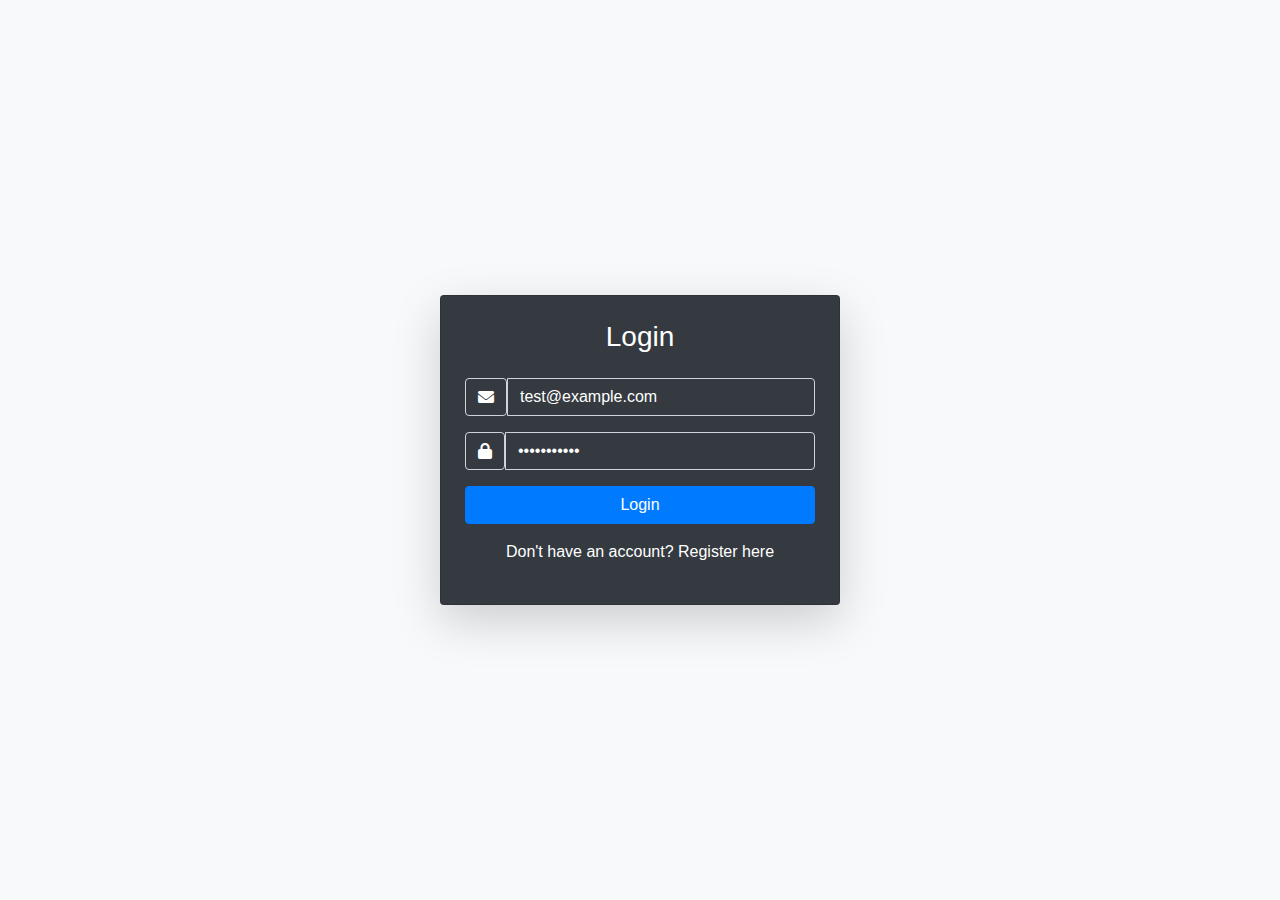
<file: CasoEstudio1/index.html>
<!DOCTYPE html>
<html lang="en">

<head>
    <meta charset="UTF-8">
    <meta name="viewport" content="width=device-width, initial-scale=1.0">
    <title>Login</title>
    <link href="https://stackpath.bootstrapcdn.com/bootstrap/4.5.2/css/bootstrap.min.css" rel="stylesheet">
    <link rel="stylesheet" href="https://cdnjs.cloudflare.com/ajax/libs/font-awesome/6.0.0-beta3/css/all.min.css">
</head>

<body class="bg-light">
    <div class="container d-flex justify-content-center align-items-center min-vh-100">
        <div class="card p-4 shadow-lg w-100 bg-dark text-white" style="max-width: 400px;">
            <h3 class="card-title text-center mb-4 fw-bold">Login</h3>
            <form id="loginForm" action="dashboard.html" method="post">
                <div class="input-group mb-3">
                    <span class="input-group-text bg-dark text-white"><i class="fas fa-envelope"></i></span>
                    <input type="email" class="form-control bg-dark text-white fw-bold" id="email" placeholder="Email" required>
                </div>
                <div class="input-group mb-3">
                    <span class="input-group-text bg-dark text-white"><i class="fas fa-lock"></i></span>
                    <input type="password" class="form-control bg-dark text-white fw-bold" id="password" required placeholder="Password">
                </div>
                <button type="submit" class="btn btn-primary btn-block fw-bold">Login</button>
            </form>
            <div id="login-error" class="text-danger mt-3 fw-bold" style="display: none;">Invalid email or password.</div>
            <p class="text-center mt-3 fw-bold">Don't have an account? <a href="register.html" class="text-white">Register here</a></p>
        </div>
    </div>

    <script src="https://cdn.jsdelivr.net/npm/bootstrap@5.3.0/dist/js/bootstrap.bundle.min.js"></script>
    <script src="assets/js/index.js"></script>
</body>

</html>
</file>
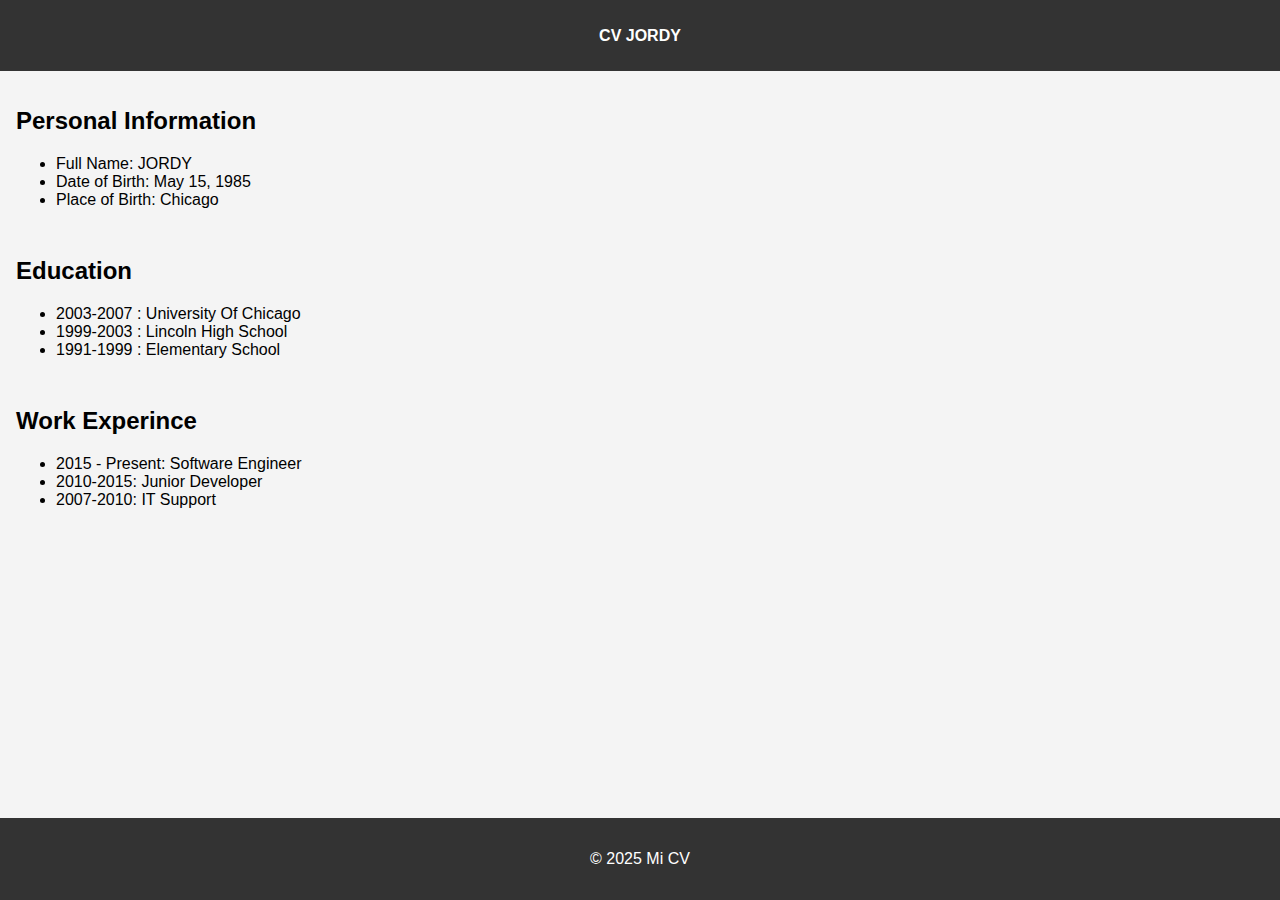
<file: Ejercicios/Semana2/index.html>
<!DOCTYPE html>
<html lang="es">
<head>
    <meta charset="UTF-8">
    <meta name="viewport" content="width=device-width, initial-scale=1.0">
    <title>CV</title>
    <link rel="stylesheet" href="styles.css">
</head>
<body>
    <header>
        <h1>CV JORDY</h1>
    </header>
    <main>
        <section>
            <h2>Personal Information</h2>
            <ul>
                <li>Full Name: JORDY</li>
                <li>Date of Birth: May 15, 1985</li>
                <li>Place of Birth: Chicago</li>
            </ul>
        </section>
        <section >
            <h2>Education</h2>
            <ul>
                <li>2003-2007 : University Of Chicago</li>
                <li>1999-2003 : Lincoln High School</li>
                <li>1991-1999 : Elementary School</li>
            </ul>
        </section>
        <section>
            <h2>Work Experince</h2>
            <ul>
                <li>2015 - Present: Software Engineer</li>
                <li>2010-2015: Junior Developer</li>
                <li>2007-2010: IT Support</li>
            </ul>
        </section>
    </main>
    <footer>
        <p>&copy; 2025 Mi CV</p>
    </footer>
</body>
</html>
</file>
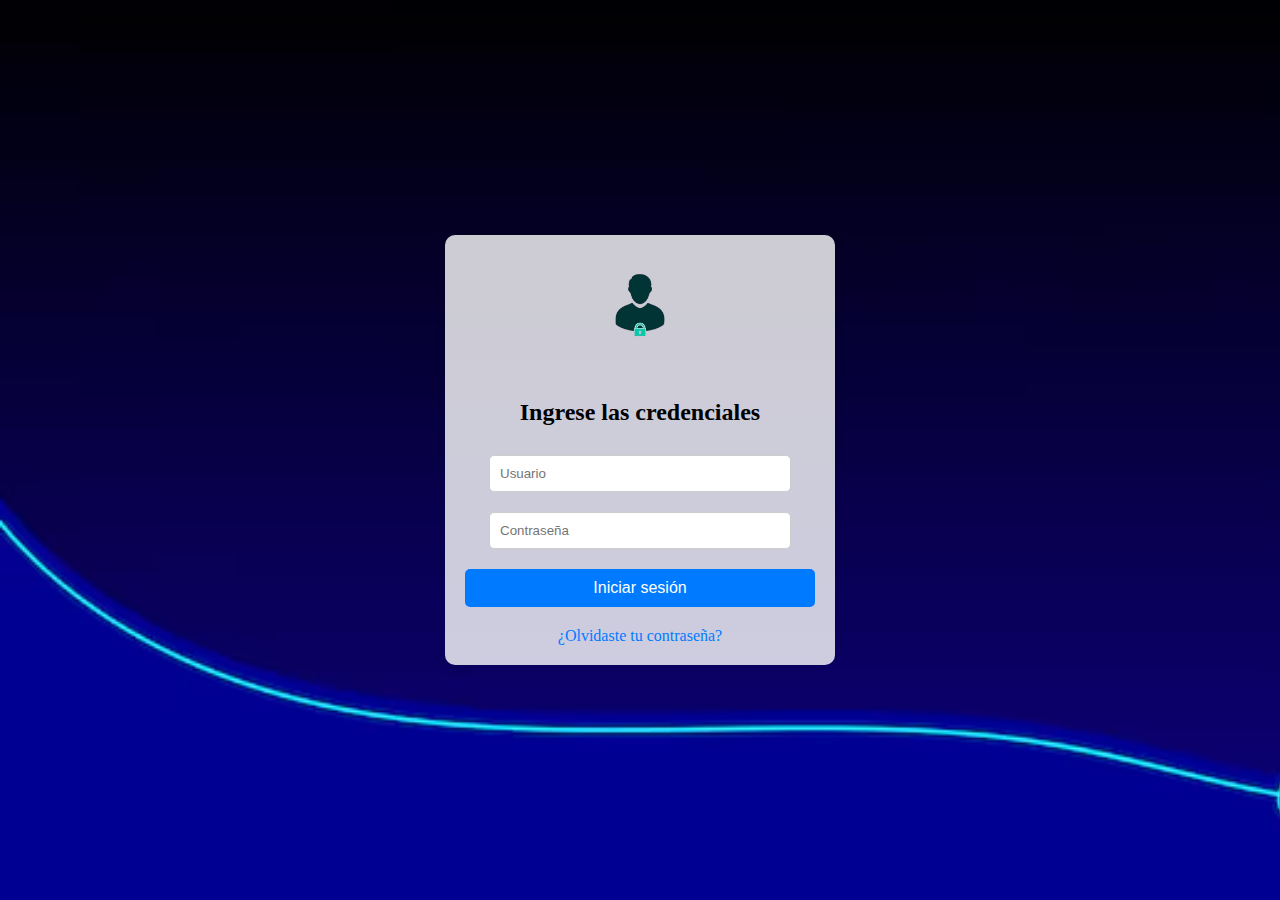
<file: Ejercicios/Semana3/index.html>
<!DOCTYPE html>
<html lang="es">
<head>
    <meta charset="UTF-8">
    <meta name="viewport" content="width=device-width, initial-scale=1.0">
    <title>Login</title>
    <link rel="stylesheet" href="assets/css/styles.css">
</head>
<body>
    <div class="login-container">
        <img src="assets/imagenes/user.png" alt="Usuario" >
        <h2>Ingrese las credenciales</h2>
        <input type="text" placeholder="Usuario">
        <input type="password" placeholder="Contraseña">
        <button>Iniciar sesión</button>
        <a href="#">¿Olvidaste tu contraseña?</a>
    </div>
</body>
</html>
</file>
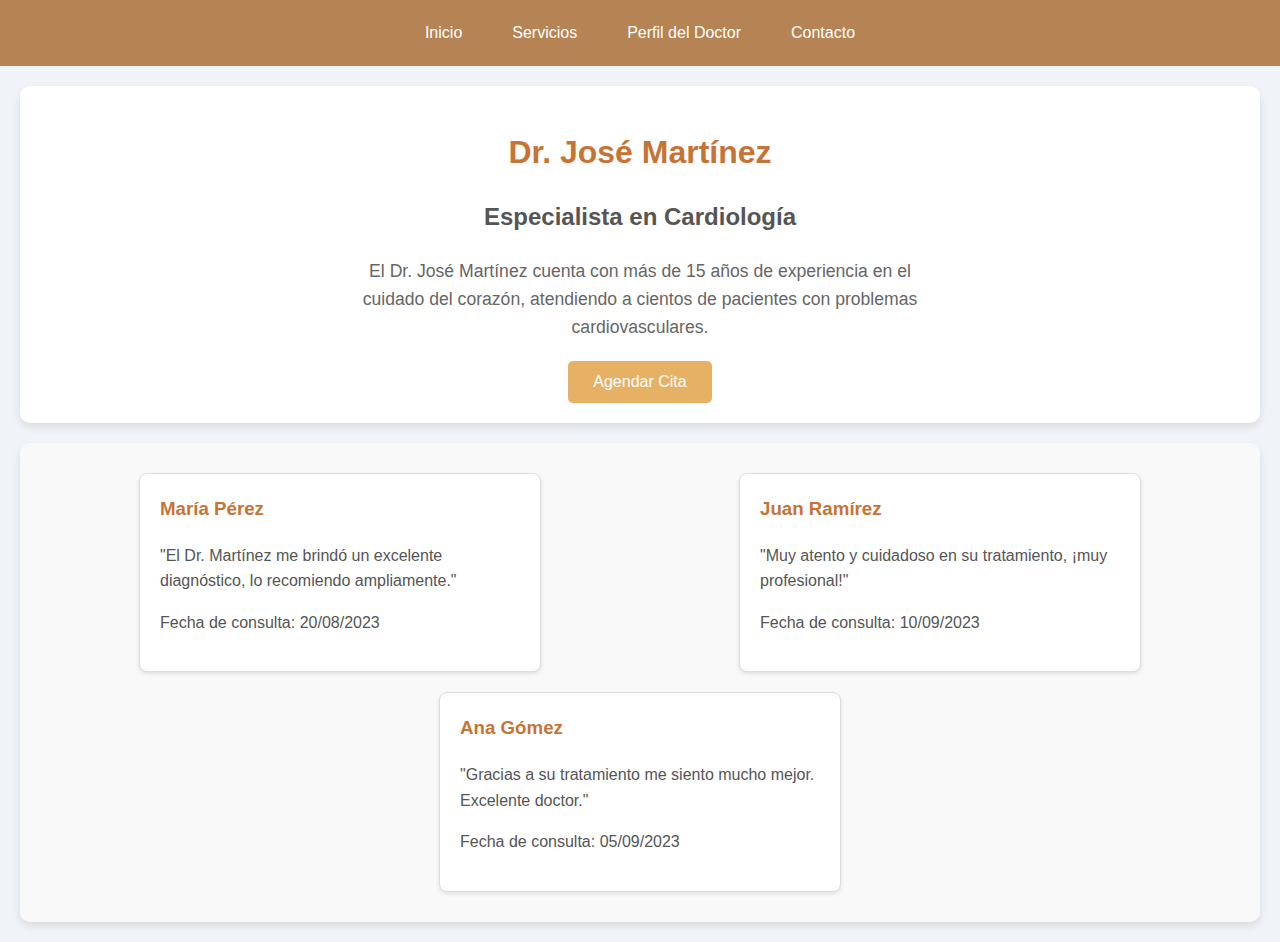
<file: Practicas/Practica1.2/index.html>
<!DOCTYPE html>
<html lang="es">
<head>
    <meta charset="UTF-8">
    <meta name="viewport" content="width=device-width, initial-scale=1.0">
    <title>Dr. José Martínez - Cardiología</title>
    <link rel="stylesheet" href="assets/styles.css">
</head>
<body>
    <nav>
        <ul>
            <li><a href="#inicio">Inicio</a></li>
            <li><a href="#servicios">Servicios</a></li>
            <li><a href="#perfil">Perfil del Doctor</a></li>
            <li><a href="#contacto">Contacto</a></li>
        </ul>
    </nav>

    <section id="perfil">
        <h1 class="nombre">Dr. José Martínez</h1>
        <h2 class="especialidad">Especialista en Cardiología</h2>
        <p id="descripcion">El Dr. José Martínez cuenta con más de 15 años de experiencia en el cuidado del corazón, atendiendo a cientos de pacientes con problemas cardiovasculares.</p>
        <button id="agendar-cita">Agendar Cita</button>
    </section>

    <section id="Bloques">
        <div class="tarjeta">
            <h3>María Pérez</h3>
            <p>"El Dr. Martínez me brindó un excelente diagnóstico, lo recomiendo ampliamente."</p>
            <p class="fecha">Fecha de consulta: 20/08/2023</p>
        </div>
        <div class="tarjeta">
            <h3>Juan Ramírez</h3>
            <p>"Muy atento y cuidadoso en su tratamiento, ¡muy profesional!"</p>
            <p class="fecha">Fecha de consulta: 10/09/2023</p>
        </div>
        <div class="tarjeta">
            <h3>Ana Gómez</h3>
            <p>"Gracias a su tratamiento me siento mucho mejor. Excelente doctor."</p>
            <p class="fecha">Fecha de consulta: 05/09/2023</p>
        </div>
    </section>
</body>
</html>
</file>
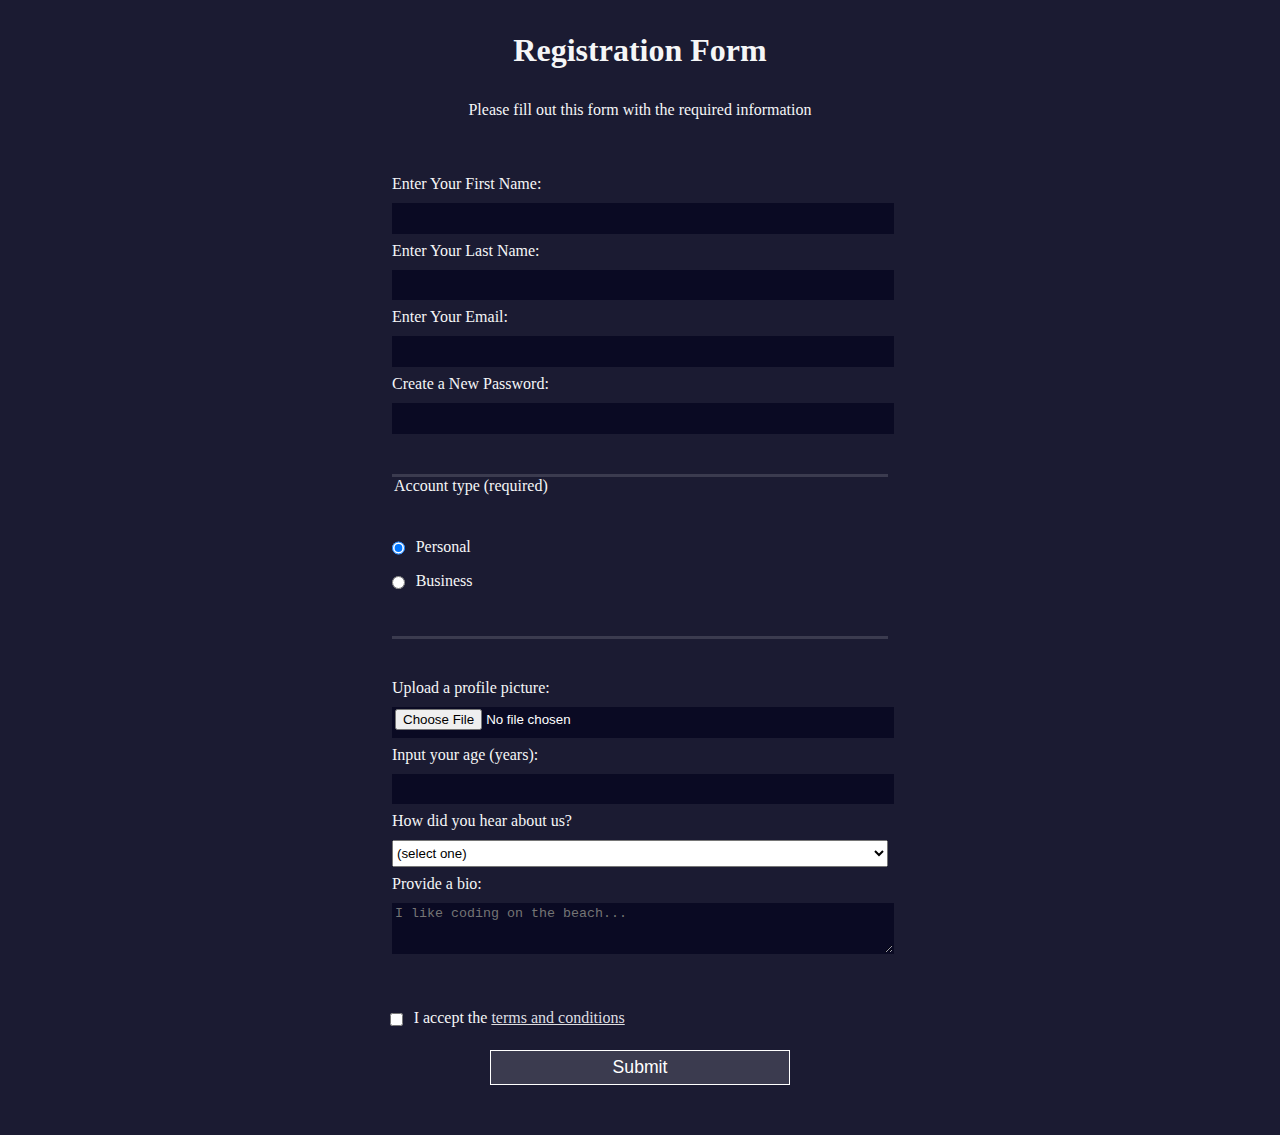
<file: Practicas/Practica1/index.html>
<!DOCTYPE html>
<html lang="en">
  <head>
    <meta charset="UTF-8">
    <title>Registration Form</title>
    <meta name="viewport" content="width=device-width, initial-scale=1.0">
    <link rel="stylesheet" href="assets/styles.css" />
  </head>
  <body>
    <h1>Registration Form</h1>
    <p>Please fill out this form with the required information</p>
    <form method="post" action='https://register-demo.freecodecamp.org'>
      <fieldset>
        <label for="first-name">Enter Your First Name: <input id="first-name" name="first-name" type="text" required /></label>
        <label for="last-name">Enter Your Last Name: <input id="last-name" name="last-name" type="text" required /></label>
        <label for="email">Enter Your Email: <input id="email" name="email" type="email" required /></label>
        <label for="new-password">Create a New Password: <input id="new-password" name="new-password" type="password" pattern="[a-z0-5]{8,}" required /></label>
      </fieldset>
      <fieldset>
        <legend>Account type (required)</legend>
        <label for="personal-account"><input id="personal-account" type="radio" name="account-type" class="inline" checked /> Personal</label>
        <label for="business-account"><input id="business-account" type="radio" name="account-type" class="inline" /> Business</label>
      </fieldset>
      <fieldset>
        <label for="profile-picture">Upload a profile picture: <input id="profile-picture" type="file" name="file" /></label>
        <label for="age">Input your age (years): <input id="age" type="number" name="age" min="13" max="120" /></label>
        <label for="referrer">How did you hear about us?
          <select id="referrer" name="referrer">
            <option value="">(select one)</option>
            <option value="1">freeCodeCamp News</option>
            <option value="2">freeCodeCamp YouTube Channel</option>
            <option value="3">freeCodeCamp Forum</option>
            <option value="4">Other</option>
          </select>
        </label>
        <label for="bio">Provide a bio:
          <textarea id="bio" name="bio" rows="3" cols="30" placeholder="I like coding on the beach..."></textarea>
        </label>
      </fieldset>
      <label for="terms-and-conditions">
        <input class="inline" id="terms-and-conditions" type="checkbox" required name="terms-and-conditions" /> I accept the <a href="https://www.freecodecamp.org/news/terms-of-service/">terms and conditions</a>
      </label>
      <input type="submit" value="Submit" />
    </form>
  </body>
</html>
</file>
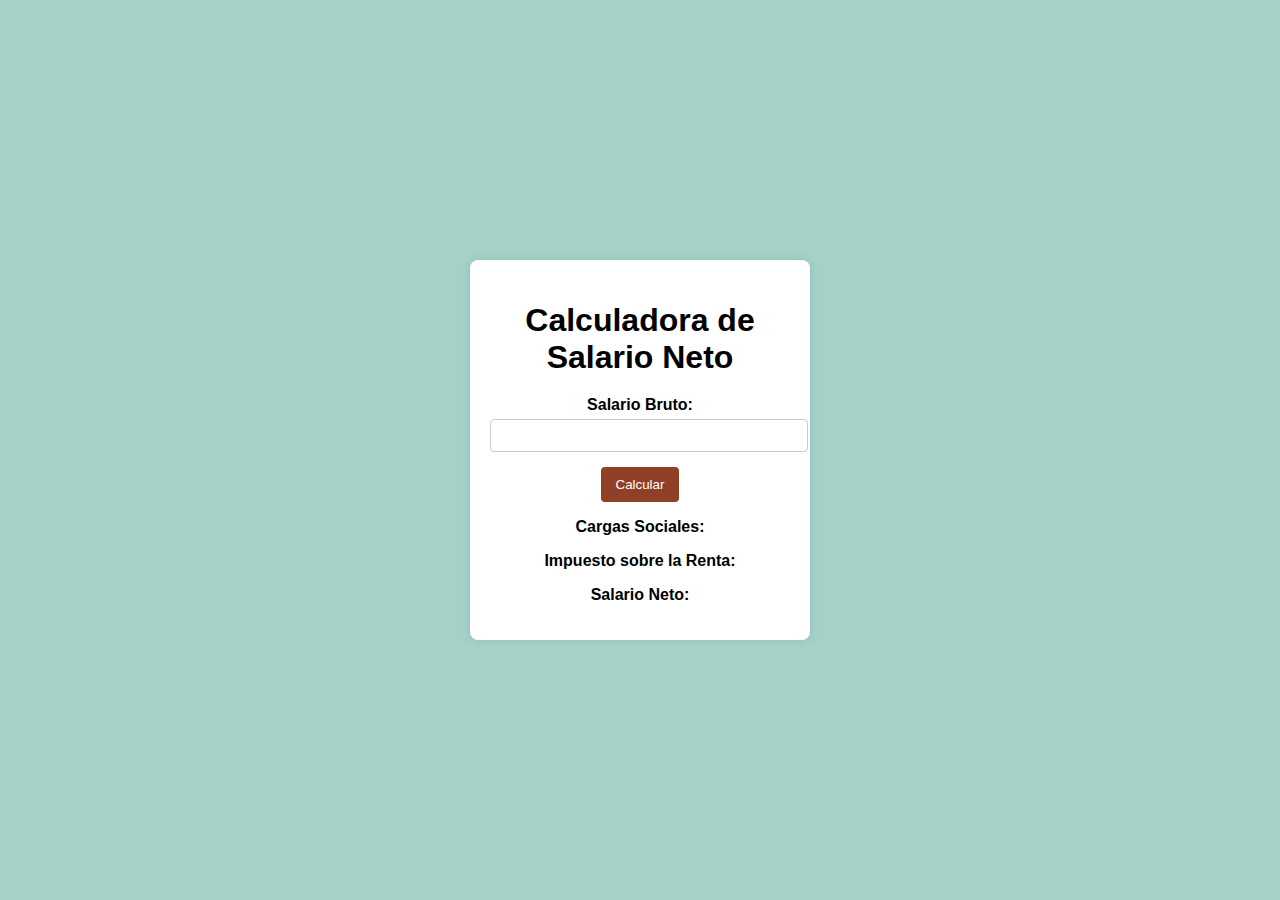
<file: Practicas/Practica2/Ejercicio1/index.html>
<!DOCTYPE html>
<html lang="es">
<head>
    <meta charset="UTF-8">
    <meta name="viewport" content="width=device-width, initial-scale=1.0">
    <title>Calculadora de Salario Neto</title>
    <link rel="stylesheet" href="assets/css/styles.css">
</head>
<body>
    <div class="container">
        <h1>Calculadora de Salario Neto</h1>
        <form id="formularioSalario">
            <label for="salarioBruto">Salario Bruto:</label>
            <input type="number" id="salarioBruto" name="salarioBruto" required>
            <button type="button" onclick="calcularSalarioNeto()">Calcular</button>
        </form>
        <div id="resultados">
            <p><strong>Cargas Sociales:</strong> <span id="cargasSociales"></span></p>
            <p><strong>Impuesto sobre la Renta:</strong> <span id="impuestoRenta"></span></p>
            <p><strong>Salario Neto:</strong> <span id="salarioNeto"></span></p>
        </div>
    </div>
    <script src="assets/js/script.js"></script>
</body>
</html>
</file>
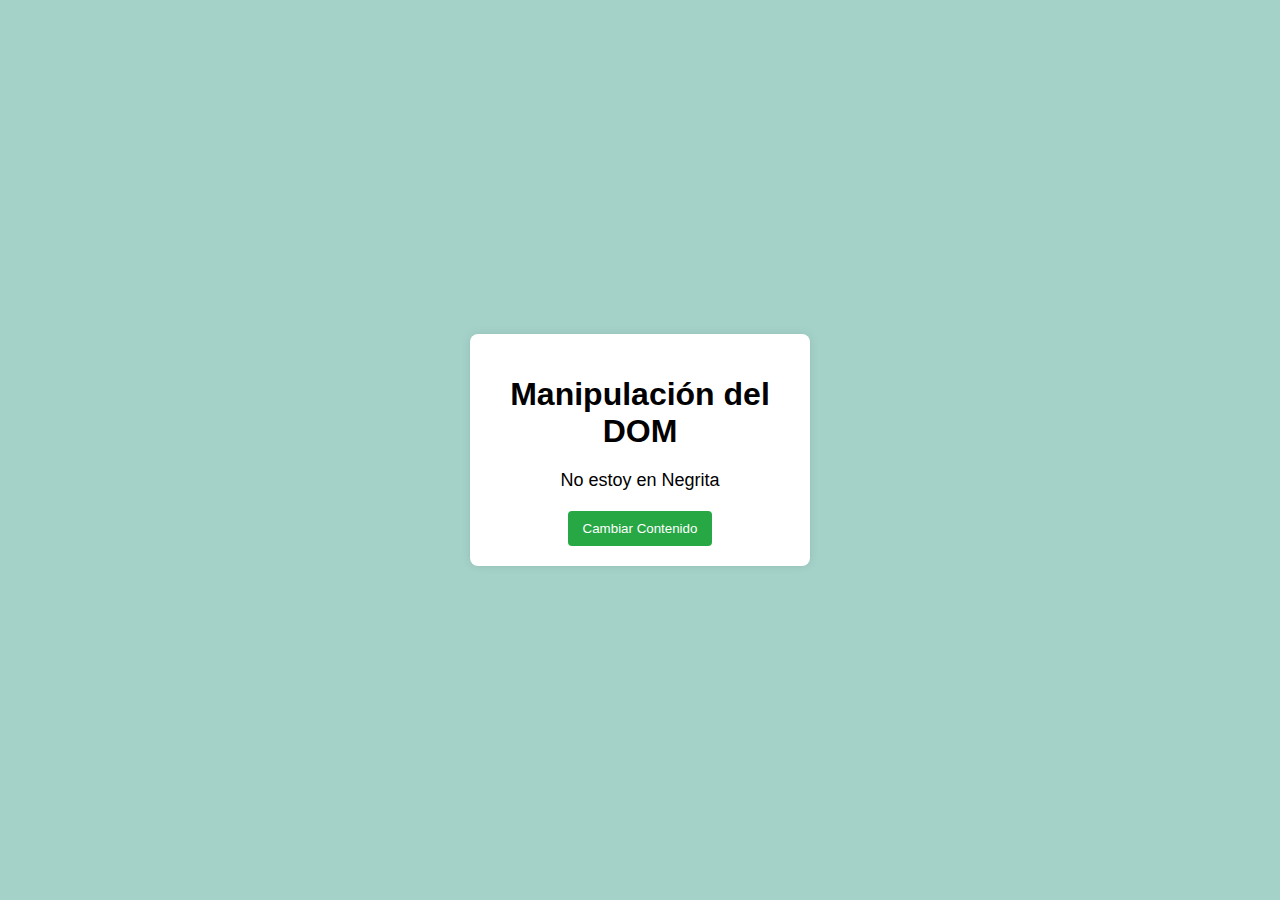
<file: Practicas/Practica2/Ejercicio2/index.html>
<!DOCTYPE html>
<html lang="es">
<head>
    <meta charset="UTF-8">
    <meta name="viewport" content="width=device-width, initial-scale=1.0">
    <title>Cambiar Contenido</title>
    <link rel="stylesheet" href="assets/css/styles.css">
</head>
<body>
    <div class="container">
        <h1>Manipulación del DOM</h1>
        <p id="parrafo">No estoy en Negrita</p>
        <button type="button" onclick="cambiarContenido()">Cambiar Contenido</button>
    </div>
    <script src="assets/js/script.js"></script>
</body>
</html>
</file>
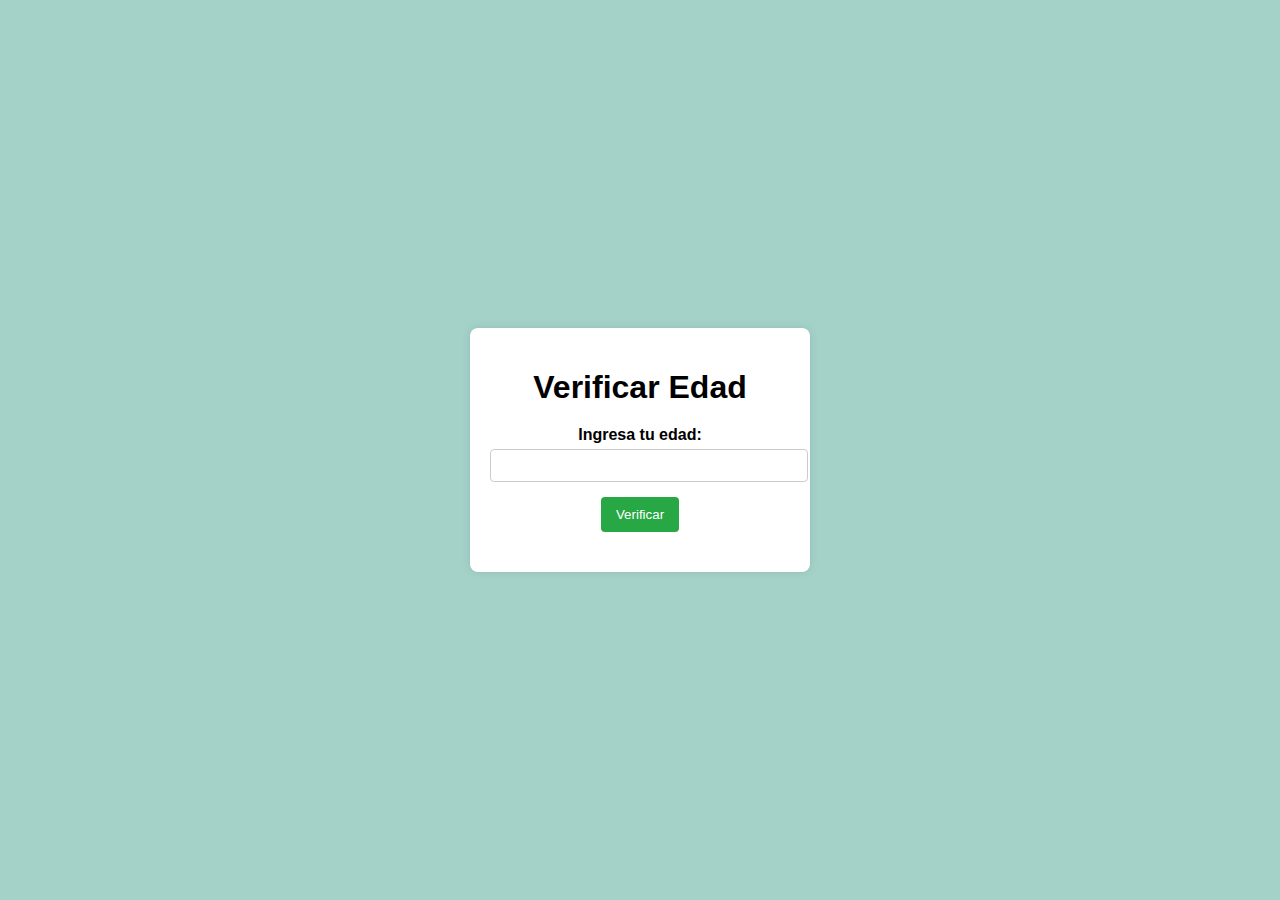
<file: Practicas/Practica2/Ejercicio4/index.html>
<!DOCTYPE html>
<html lang="es">
<head>
    <meta charset="UTF-8">
    <meta name="viewport" content="width=device-width, initial-scale=1.0">
    <title>Verificar Edad</title>
    <link rel="stylesheet" href="assets/css/styles.css">
</head>
<body>
    <div class="container">
        <h1>Verificar Edad</h1>
        <form id="formularioEdad">
            <label for="edad">Ingresa tu edad:</label>
            <input type="number" id="edad" name="edad" required>
            <button type="button" onclick="verificarEdad()">Verificar</button>
        </form>
        <p id="resultado"></p>
    </div>
    <script src="assets/js/script.js"></script>
</body>
</html>
</file>
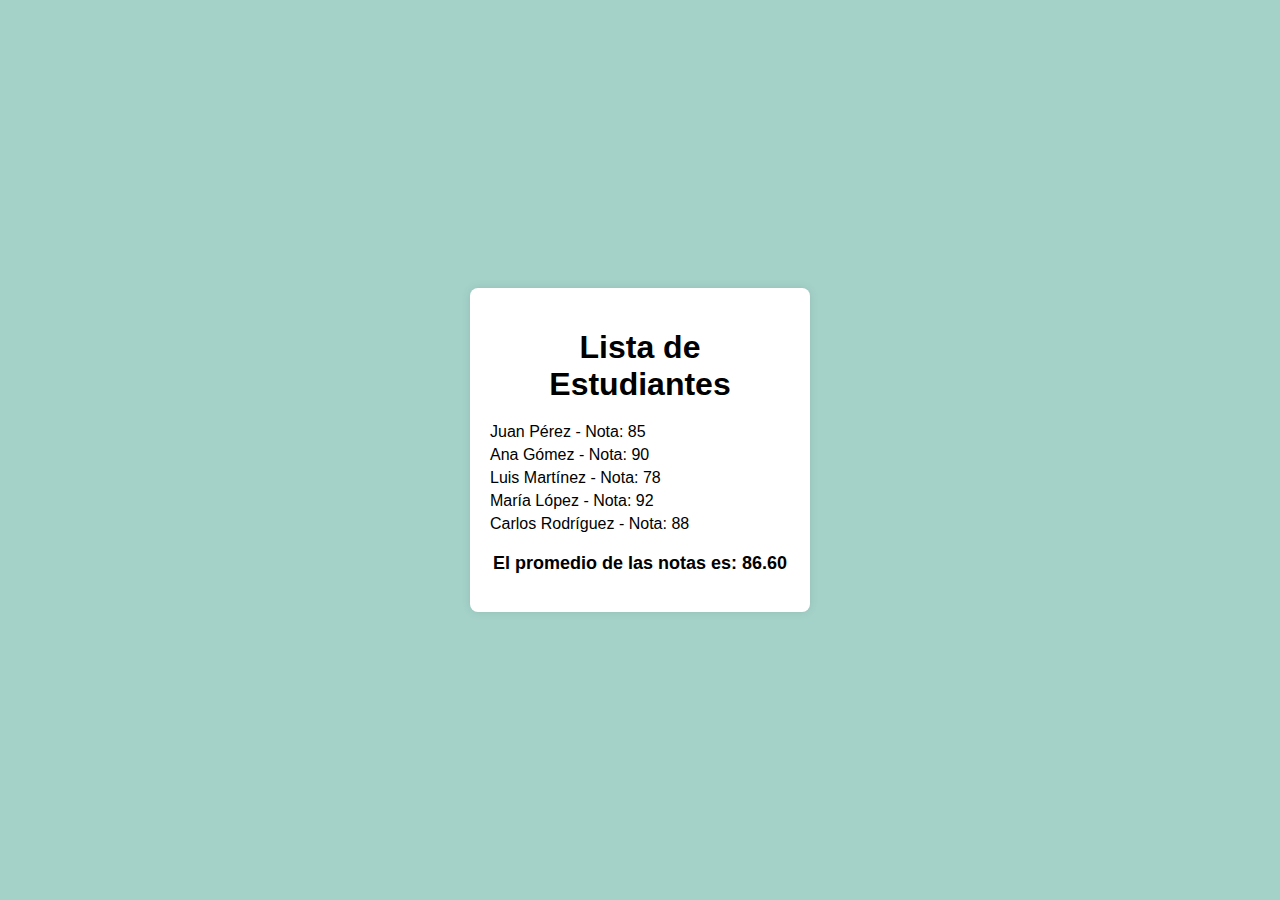
<file: Practicas/Practica2/Ejercicio5/index.html>
<!DOCTYPE html>
<html lang="es">
<head>
    <meta charset="UTF-8">
    <meta name="viewport" content="width=device-width, initial-scale=1.0">
    <title>Lista de Estudiantes</title>
    <link rel="stylesheet" href="assets/css/styles.css">
</head>
<body>
    <div class="container">
        <h1>Lista de Estudiantes</h1>
        <div id="listaEstudiantes"></div>
        <p id="promedioNotas"></p>
    </div>
    <script src="assets/js/script.js"></script>
</body>
</html>
</file>
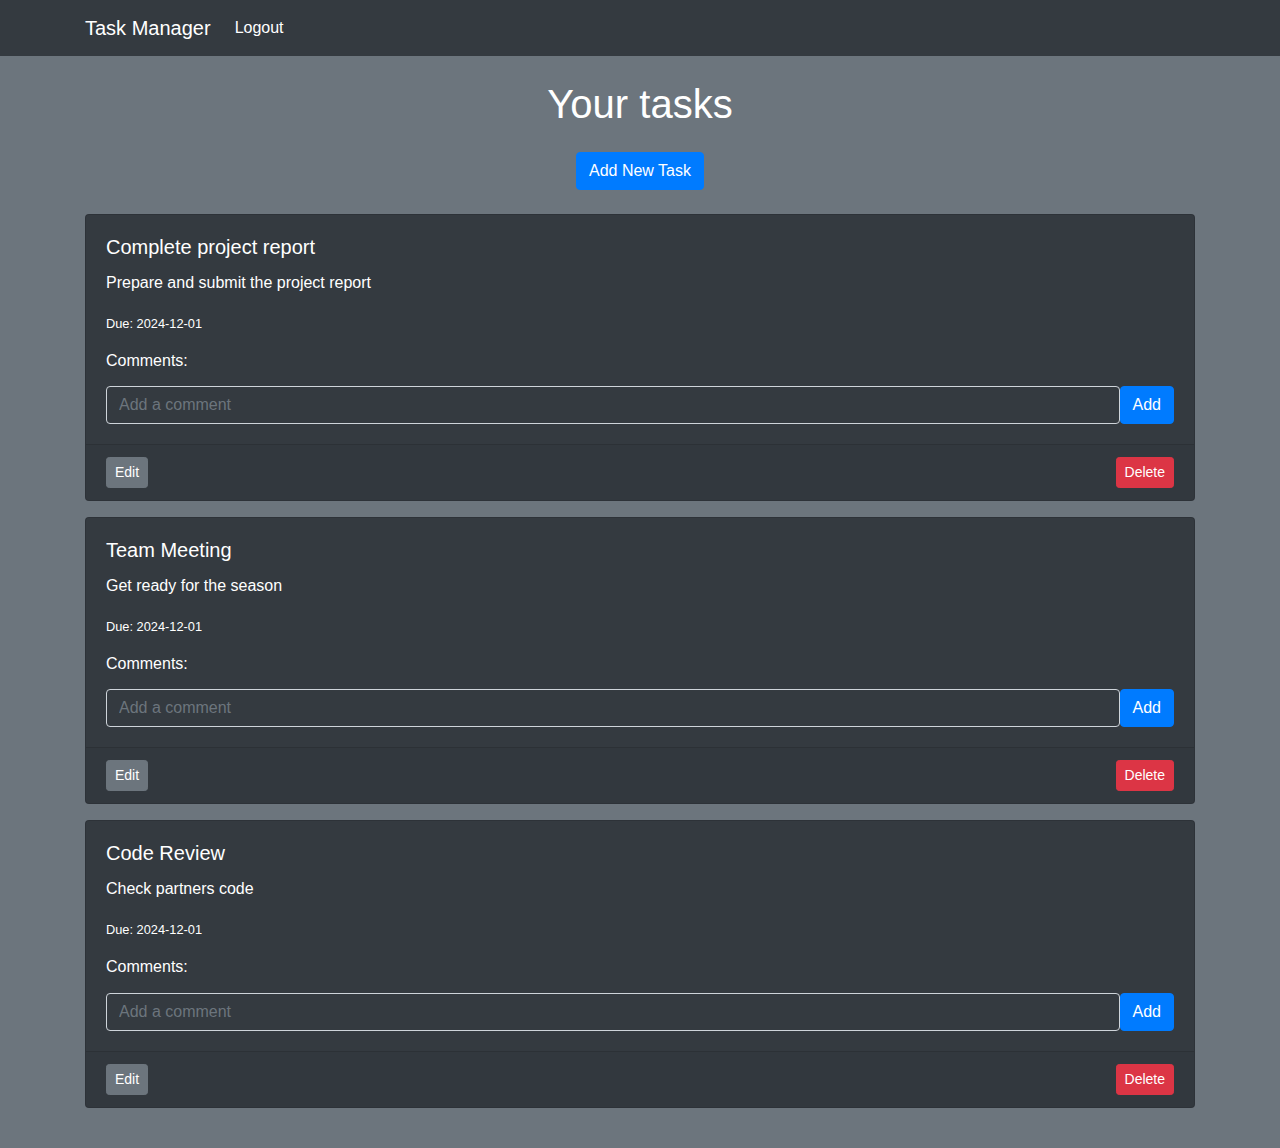
<file: CasoEstudio1/dashboard.html>
<!DOCTYPE html>
<html lang="en">
<head>
    <meta charset="UTF-8">
    <meta name="viewport" content="width=device-width, initial-scale=1.0">
    <title>Dashboard</title>
    <link href="https://stackpath.bootstrapcdn.com/bootstrap/4.5.2/css/bootstrap.min.css" rel="stylesheet">
</head>
<body class="bg-secondary text-white"> 
    <nav class="navbar navbar-expand-lg navbar-light bg-dark">
        <div class="container">
            <a class="navbar-brand text-white" href="#">Task Manager</a><button class="navbar-toggler" type="button" data-bs-toggle="collapse" data-bs-target="#navbarNav" aria-controls="navbarNav" aria-expanded="false" aria-label="Toggle navigation">
                <span class="navbar-toggler-icon"></span>
            </button>
            <div class="collapse navbar-collapse" id="navbarNav">
                <ul class="navbar-nav ms-auto">
                    <li class="nav-item">
                        <a class="nav-link text-white" href="index.html">Logout</a>                    </li>
                </ul>
            </div>
        </div>
    </nav>
    <div class="container my-4">
        <h1 class="text-center mb-4">Your tasks</h1>
        <div class="d-flex justify-content-center mb-4">
            <button class="btn btn-primary" data-bs-toggle="modal" data-bs-target="#taskModal">Add New Task</button>
        </div>
        <div class="row" id="task-list">
        </div>
    </div>

    <div class="modal fade" id="taskModal" tabindex="-1" aria-labelledby="taskModalLabel" aria-hidden="true">
        <div class="modal-dialog">
            <div class="modal-content bg-dark text-white">
                <div class="modal-header">
                    <h5 class="modal-title" id="taskModalLabel">Add Task</h5>
                    <button type="button" class="btn-close btn-close-white" data-bs-dismiss="modal" aria-label="Close"></button>
                </div>
                <div class="modal-body">
                    <form id="task-form">
                        <input type="hidden" id="task-id">
                        <div class="mb-3">
                            <label for="task-title" class="form-label">Task Title</label>
                            <input type="text" class="form-control bg-dark text-white" id="task-title" required> 
                        </div>
                        <div class="mb-3">   
                            <label for="task-desc" class="form-label">Task Description</label>
                            <textarea class="form-control bg-dark text-white" id="task-desc" rows="3" required></textarea>                         
                        </div>
                        <div class="mb-3">      
                            <label for="due-date" class="form-label">Due Date</label>
                            <input type="date" class="form-control bg-dark text-white" id="due-date" required>                      
                        </div>
                        <div class="d-flex justify-content-between">
                            <button type="submit" class="btn btn-primary">Save Task</button>
                            <button type="button" class="btn btn-secondary" data-bs-dismiss="modal">Cancel</button>
                        </div>
                    </form>
                </div>
            </div>
        </div>
    </div>
    <script src="https://cdn.jsdelivr.net/npm/bootstrap@5.3.0/dist/js/bootstrap.bundle.min.js"></script>
    <script src="assets/js/dashboard.js"></script>
</body>
</html>
</file>
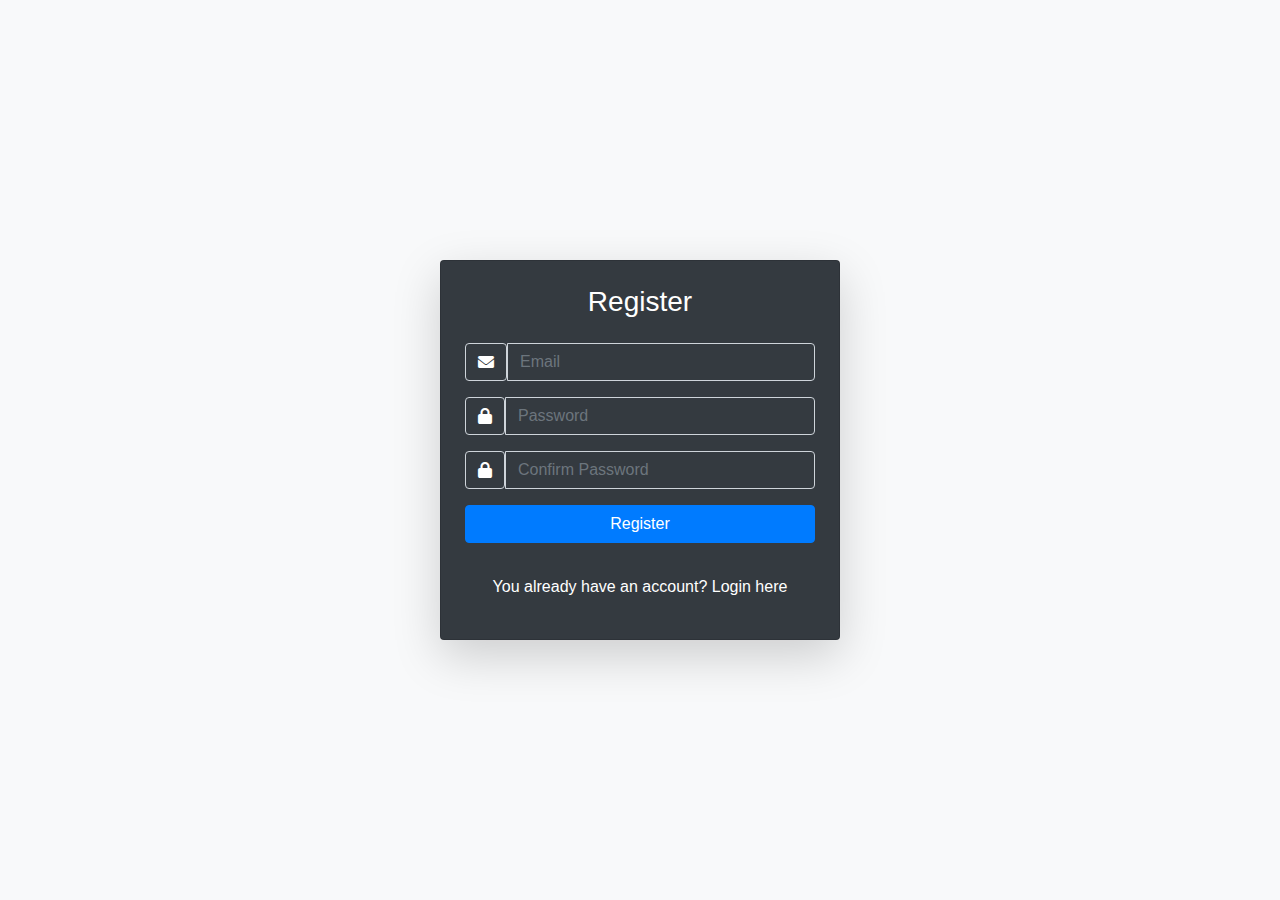
<file: CasoEstudio1/register.html>
<!DOCTYPE html>
<html lang="en">
<head>
    <meta charset="UTF-8">
    <meta name="viewport" content="width=device-width, initial-scale=1.0">
    <title>Register</title>
    <link href="https://stackpath.bootstrapcdn.com/bootstrap/4.5.2/css/bootstrap.min.css" rel="stylesheet">
    <link rel="stylesheet" href="https://cdnjs.cloudflare.com/ajax/libs/font-awesome/6.0.0-beta3/css/all.min.css">
</head>
<body class="bg-light">
    <div class="container d-flex justify-content-center align-items-center min-vh-100">
        <div class="card p-4 shadow-lg w-100 bg-dark text-white" style="max-width: 400px;">
            <h3 class="card-title text-center mb-4 fw-bold">Register</h3>
            <form id="register-form" action="dashboard.html" method="post">
                <div class="input-group mb-3">
                    <span class="input-group-text bg-dark text-white"><i class="fas fa-envelope"></i></span>
                    <input type="email" class="form-control bg-dark text-white fw-bold" id="email" placeholder="Email" required>
                </div>
                <div class="input-group mb-3">
                    <span class="input-group-text bg-dark text-white"><i class="fas fa-lock"></i></span>
                    <input type="password" class="form-control bg-dark text-white fw-bold" id="password" required placeholder="Password">
                </div>
                <div class="input-group mb-3">
                    <span class="input-group-text bg-dark text-white"><i class="fas fa-lock"></i></span>
                    <input type="password" class="form-control bg-dark text-white fw-bold" id="confirm-password" required placeholder="Confirm Password">
                </div>
                <button type="submit" class="btn btn-primary btn-block fw-bold">Register</button>
            </form>
            <div id="register-error" class="text-danger mt-3 fw-bold"></div>
            <p class="text-center mt-3 fw-bold">You already have an account? <a href="index.html" class="text-white">Login here</a></p>
        </div>
    </div>

    <script src="https://cdn.jsdelivr.net/npm/bootstrap@5.3.0/dist/js/bootstrap.bundle.min.js"></script>
    <script src="assets/js/register.js"></script>
</body>
</html>
</file>
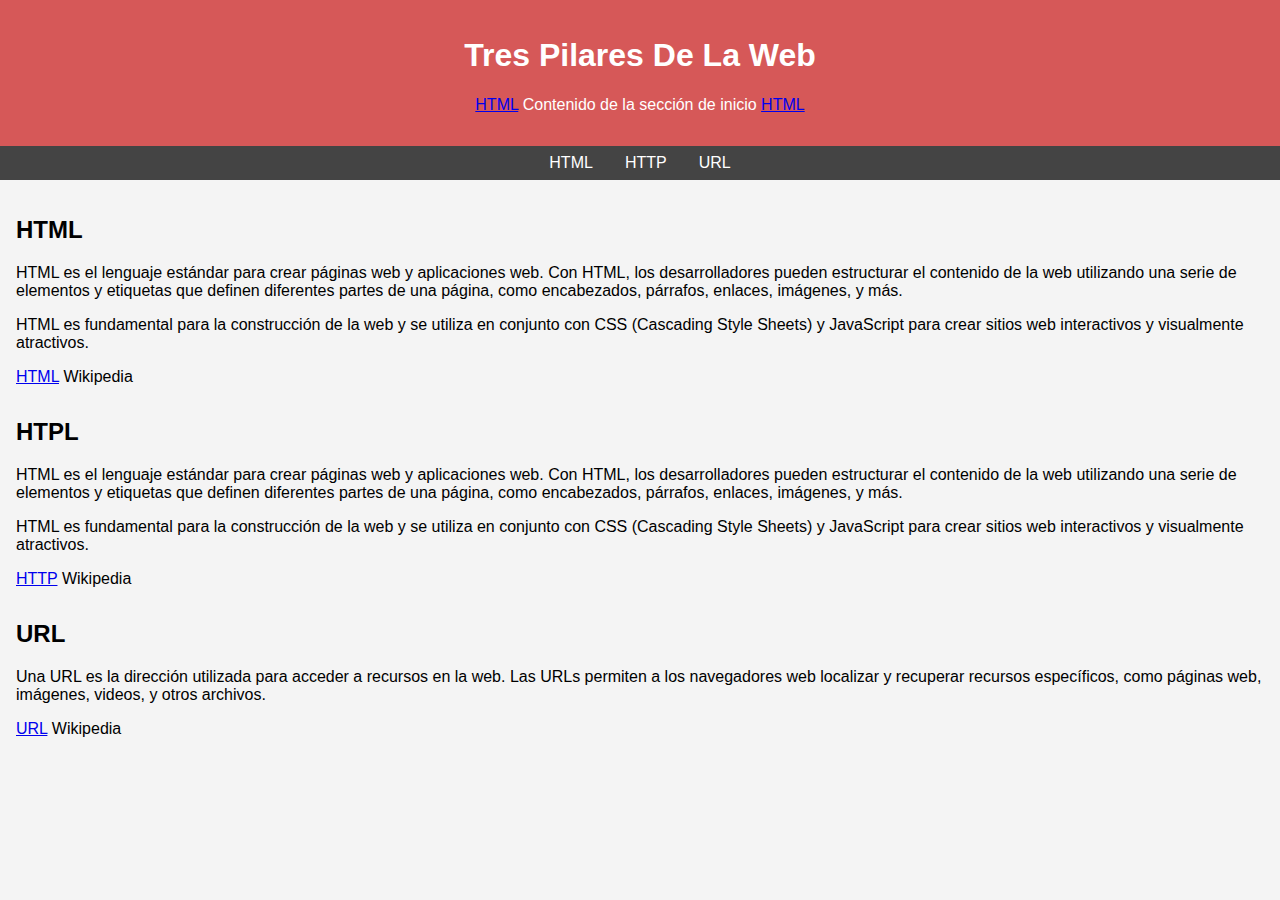
<file: Ejercicios/Semana2/index2.html>
<!DOCTYPE html>
<html lang="es">
<head>
    <meta charset="UTF-8">
    <meta name="viewport" content="width=device-width, initial-scale=1.0">
    <title>Documento HTML Básico</title>
    <link rel="stylesheet" href="styles2.css">

</head>
<body>
    <header>
        <h1>Tres Pilares De La Web</h1>
        <p><a href="https://www.example.com">HTML</a> Contenido de la sección de inicio <a href="https://www.example.com">HTML </a></p>

    </header>
    <nav>
        <ul>
            <li><a href="#HTML">HTML</a></li>
            <li><a href="#HTTP">HTTP</a></li>
            <li><a href="#URL">URL</a></li>
        </ul>
    </nav>
    <main>
        <section id="HTML">
            <h2>HTML</h2>
            <p>HTML es el lenguaje estándar para crear páginas web y aplicaciones web. Con HTML, los desarrolladores pueden estructurar el contenido de la web utilizando una serie de elementos y etiquetas que definen diferentes partes de una página, como encabezados, párrafos, enlaces, imágenes, y más.</p>
            <p>HTML es fundamental para la construcción de la web y se utiliza en conjunto con CSS (Cascading Style Sheets) y JavaScript para crear sitios web interactivos y visualmente atractivos.</p>            <p><a href="https://www.example.com">HTML</a> Wikipedia</p>


        </section>
        <section id="HTTP">
            <h2>HTPL</h2>
            <p>HTML  es el lenguaje estándar para crear páginas web y aplicaciones web. Con HTML, los desarrolladores pueden estructurar el contenido de la web utilizando una serie de elementos y etiquetas que definen diferentes partes de una página, como encabezados, párrafos, enlaces, imágenes, y más.</p>
            <p>HTML es fundamental para la construcción de la web y se utiliza en conjunto con CSS (Cascading Style Sheets) y JavaScript para crear sitios web interactivos y visualmente atractivos.</p>            <p><a href="https://www.example.com">HTTP</a> Wikipedia</p>

        </section>
        <section id="URL">
            <h2>URL</h2>
            <p>Una URL  es la dirección utilizada para acceder a recursos en la web. Las URLs permiten a los navegadores web localizar y recuperar recursos específicos, como páginas web, imágenes, videos, y otros archivos.</p>            <p><a href="https://www.example.com">URL</a> Wikipedia</p>

        </section>
    </main>

</body>
</html>
</file>
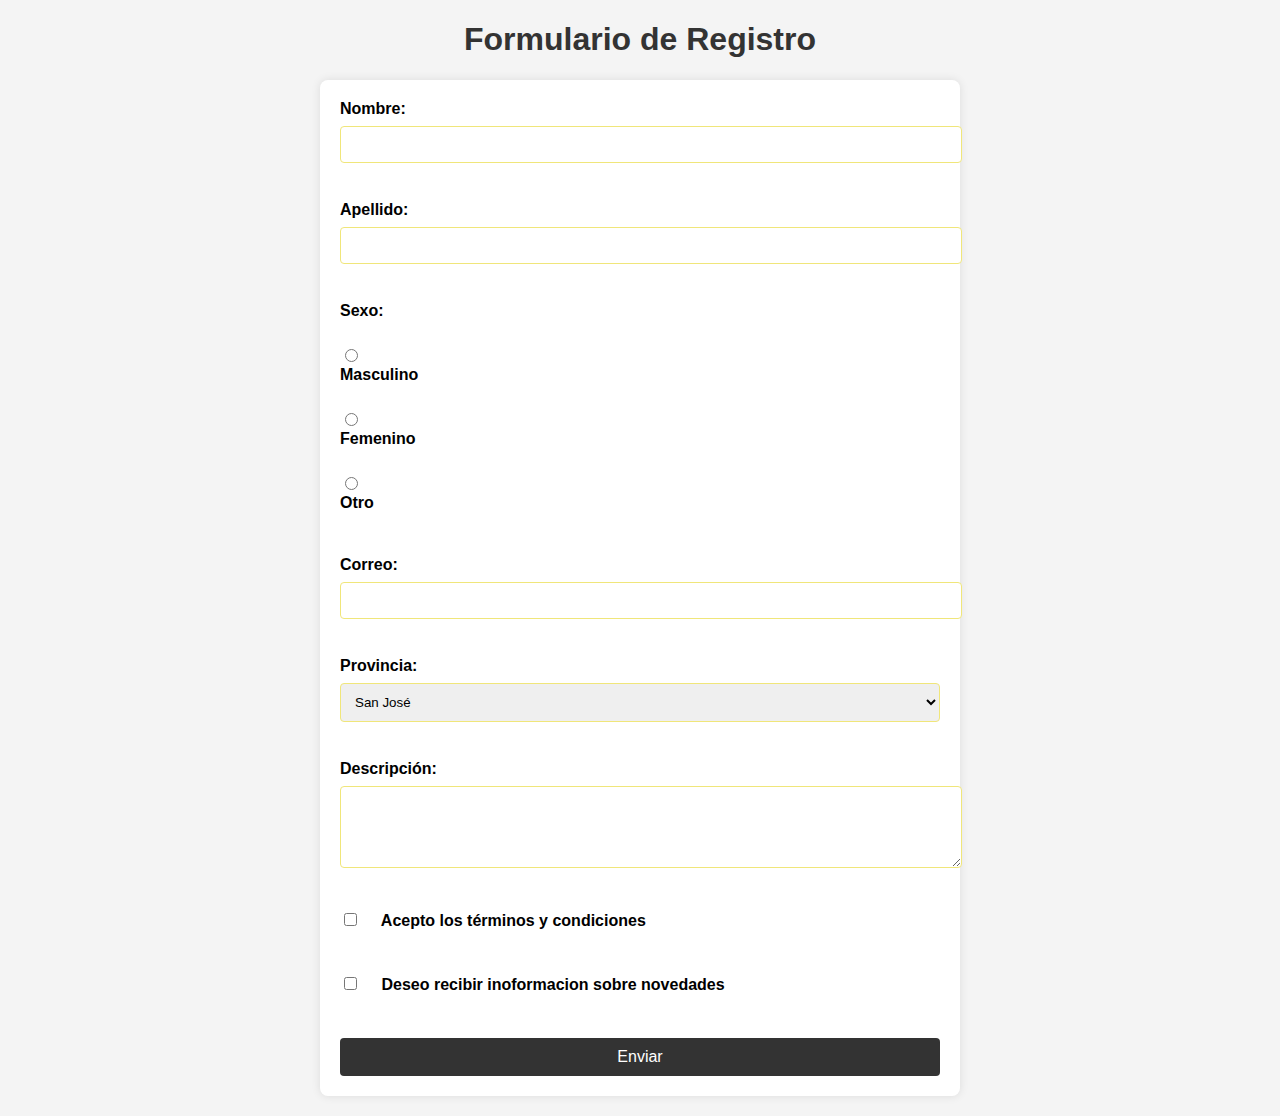
<file: Ejercicios/Semana2/index3.html>
<!DOCTYPE html>
<html lang="es">
<head>
    <meta charset="UTF-8">
    <meta name="viewport" content="width=device-width, initial-scale=1.0">
    <title>Formulario de Registro</title>
    <link rel="stylesheet" href="sytiles3.css">

</head>
<body>
    <h1>Formulario de Registro</h1>
    <form action="/submit" method="post">
        <label for="nombre">Nombre:</label>
        <input type="text" id="nombre" name="nombre" required><br><br>

        <label for="apellido">Apellido:</label>
        <input type="text" id="apellido" name="apellido" required><br><br>

        <label for="sexo">Sexo:</label><br>
            <input type="radio" id="masculino" name="sexo" value="masculino" required>
            <label for="masculino">Masculino</label><br>
            <input type="radio" id="femenino" name="sexo" value="femenino" required>
            <label for="femenino">Femenino</label><br>
            <input type="radio" id="otro" name="sexo" value="otro" required>
            <label for="otro">Otro</label><br><br>

        <label for="correo">Correo:</label>
        <input type="email" id="correo" name="correo" required><br><br>

        <label for="provincia">Provincia:</label>
        <select id="provincia" name="provincia" required>
            <option value="san_jose">San José</option>
            <option value="alajuela">Alajuela</option>
            <option value="cartago">Cartago</option>
            <option value="heredia">Heredia</option>
            <option value="guanacaste">Guanacaste</option>
            <option value="puntarenas">Puntarenas</option>
            <option value="limon">Limón</option>
        </select><br><br>
        <label for="descripcion">Descripción:</label>
        <textarea id="descripcion" name="descripcion" rows="4" cols="50" required></textarea><br><br>

        <label for="acepto_terminos">
            <input type="checkbox" id="acepto_terminos" name="acepto_terminos" required>
            Acepto los términos y condiciones
        </label><br><br>

        <label for="suscribirse">
            <input type="checkbox" id="suscribirse" name="suscribirse">
            Deseo recibir inoformacion sobre novedades
        </label><br><br>

        <button type="submit">Enviar</button>
    </form>
</body>
</html>
</file>
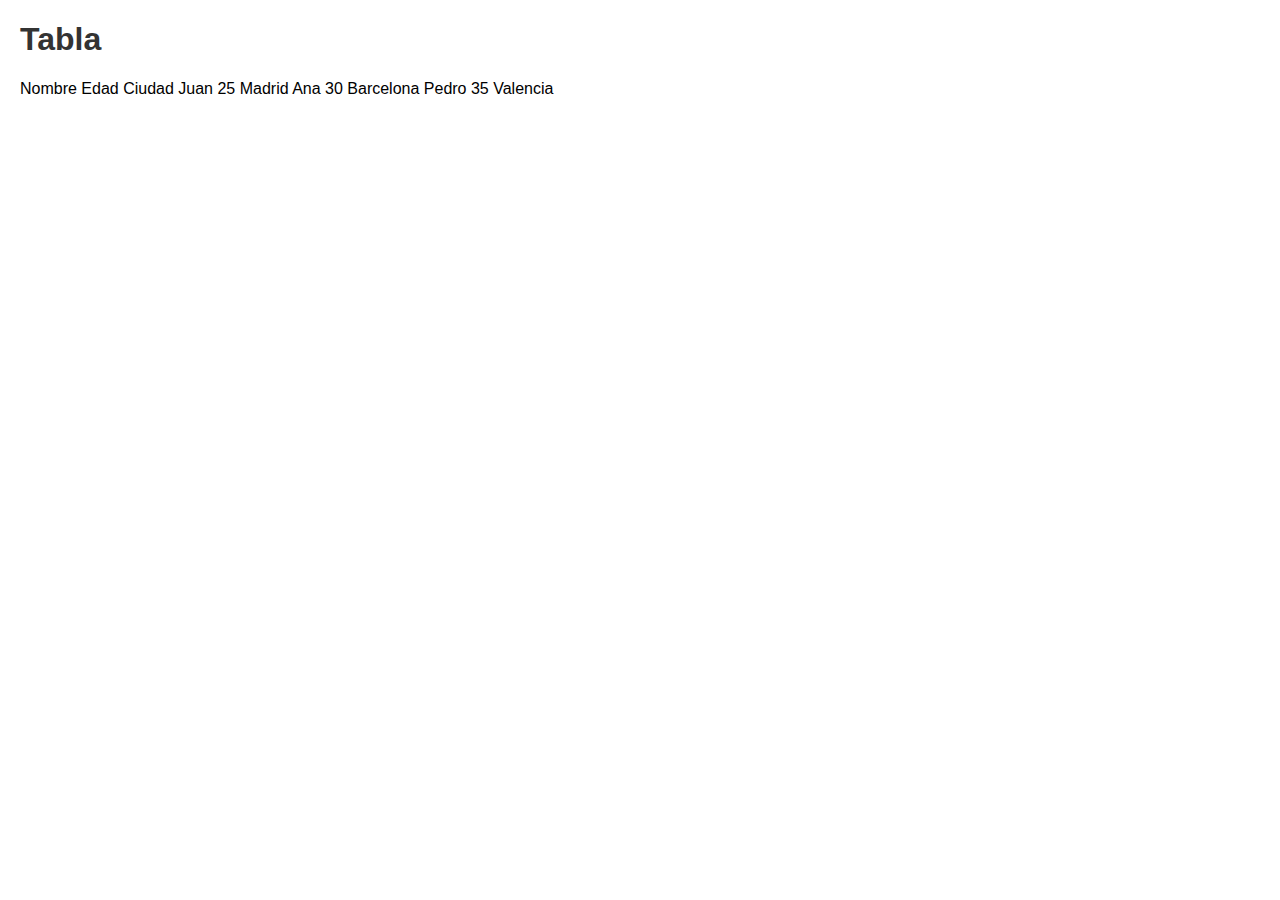
<file: Ejercicios/Semana2/index4.html>
<!DOCTYPE html>
<html lang="es">
<head>
    <meta charset="UTF-8">
    <meta name="viewport" content="width=device-width, initial-scale=1.0">
    <title>Tabla de Ejemplo</title>
    <link rel="stylesheet" href="styles4.css">

</head>
<body>
    <h1>Tabla</h1>
    <!-- <table border="1">
    <table border=""> -->
            <thead>
            <tr>
                <th>Nombre</th>
                <th>Edad</th>
                <th>Ciudad</th>
            </tr>
        </thead>
        <tbody>
            <tr>
                <td>Juan</td>
                <td>25</td>
                <td>Madrid</td>
            </tr>
            <tr>
                <td>Ana</td>
                <td>30</td>
                <td>Barcelona</td>
            </tr>
            <tr>
                <td>Pedro</td>
                <td>35</td>
                <td>Valencia</td>
            </tr>
        </tbody>
    </table>
</body>
</html>
</file>
<file: Ejercicios/Semana2/styles.css>
body {
    font-family: Arial, sans-serif;
    margin: 0;
    padding: 0;
    background-color: #f4f4f4;
}

header {
    background-color: #333;
    color: white;
    padding: 1rem 0;
    text-align: center;
    font-size: 0.5rem;
}

main {
    padding: 1rem;
}

section {
    margin-bottom: 3rem;
}

footer {
    background-color: #333;
    color: white;
    text-align: center;
    padding: 1rem 0;
    position: fixed;
    width: 100%;
    bottom: 0;
}
</file>
<file: Ejercicios/Semana3/assets/css/styles.css>
body {
    background-image: url('../imagenes/FONDO.png');
    background-size: cover;
    background-repeat: no-repeat;
    background-attachment: fixed;
    display: flex;
    justify-content: center;
    align-items: center;
    height: 100vh;
    margin: 0;
}
.login-container {
    background: rgba(255, 255, 255, 0.8);
    padding: 20px;
    border-radius: 10px;
    box-shadow: 0 0 10px rgba(0, 0, 0, 0.1);
    text-align: center;
    width: 350px;
}
.login-container img {
    width: 100px;
    height: 100px;
    margin-bottom: 20px;
}
.login-container input {
    width: 80%;
    padding: 10px;
    margin: 10px 0;
    border: 1px solid #ccc;
    border-radius: 5px;
}
.login-container button {
    width: 100%;
    padding: 10px;
    margin: 10px 0;
    border: none;
    border-radius: 5px;
    background-color: #007BFF;
    color: white;
    font-size: 16px;
    cursor: pointer;
}
.login-container button:hover {
    background-color: #0056b3;
}
.login-container a {
    display: block;
    margin-top: 10px;
    color: #007BFF;
    text-decoration: none;
}
.login-container a:hover {
    text-decoration: underline;
}
</file>
<file: Practicas/Practica1.2/assets/styles.css>
body {
    font-family: 'Arial', sans-serif;
    margin: 0;
    padding: 0;
    background-color: #f0f4f8;
    color: #333;
    line-height: 1.6;
}

nav {
    background-color: #b68354;
    padding: 15px 0;
}

nav ul {
    display: flex;
    justify-content: center;
    list-style: none;
    margin: 0;
    padding: 0;
}

nav ul li {
    margin: 5px 10px; 
}

nav ul li a {
    color: white;
    text-decoration: none;
    padding: 10px 15px;
    font-size: 1em;
}

nav ul li a:hover {
    background-color: #e38ebd;
    border-radius: 5px;
}

#perfil {
    text-align: center;
    padding: 20px;
    background-color: white;
    margin: 20px;
    border-radius: 10px;
    box-shadow: 0 4px 8px rgba(0, 0, 0, 0.1);
}

.nombre {
    font-size: 2em;
    color: #c67436;
    margin-bottom: 10px;
}

.especialidad {
    font-size: 1.5em;
    color: #555;
    margin-bottom: 20px;
}

#descripcion {
    font-size: 1.1em;
    margin: 0 auto 20px;
    max-width: 600px;
    color: #666;
}

#agendar-cita {
    background-color: #e7b165;
    color: white;
    border: none;
    padding: 12px 25px;
    font-size: 1em;
    cursor: pointer;
    border-radius: 5px;
}

#agendar-cita:hover {
    background-color: #e55913;
}

#Bloques {
    display: flex;
    justify-content: space-around;
    flex-wrap: wrap;
    padding: 20px;
    background-color: #f9f9f9;
    margin: 20px;
    border-radius: 10px;
    box-shadow: 0 4px 8px rgba(0, 0, 0, 0.1);
}

.tarjeta {
    background-color: white;
    border: 1px solid #ddd;
    border-radius: 8px;
    padding: 20px;
    width: 30%; 
    margin: 10px 0;
    box-shadow: 0 2px 4px rgba(0, 0, 0, 0.1);
}



.tarjeta h3 {
    margin-top: 0;
    color: #c67436;
}

.tarjeta p {
    font-size: 1em;
    color: #555;
}

.fecha {
    font-size: 0.9em;
    color: #777;
    margin-top: 10px;
}
</file>
<file: Practicas/Practica1/assets/styles.css>
body {
    width: 100%;
    height: 100vh;
    margin: 0;
    background-color: #1b1b32;
    color: #f5f6f7;
    font-family: Tahoma;
    font-size: 16px;
  }
  
  h1, p {
    margin: 1em auto;
    text-align: center;
  }
  
  form {
    width: 60vw;
    max-width: 500px;
    min-width: 300px;
    margin: 0 auto;
    padding-bottom: 2em;
  }
  
  fieldset {
    border: none;
    padding: 2rem 0;
    border-bottom: 3px solid #3b3b4f;
  }
  
  fieldset:last-of-type {
    border-bottom: none;
  }
  
  label {
    display: block;
    margin: 0.5rem 0;
  }
  
  input,
  textarea,
  select {
    margin: 10px 0 0 0;
    width: 100%;
    min-height: 2em;
  }
  
  input, textarea {
    background-color: #0a0a23;
    border: 1px solid #0a0a23;
    color: #ffffff;
  }
  
  .inline {
    width: unset;
    margin: 0 0.5em 0 0;
    vertical-align: middle;
  }
  
  input[type="submit"] {
    display: block;
    width: 60%;
    margin: 1em auto;
    height: 2em;
    font-size: 1.1rem;
    background-color: #3b3b4f;
    border-color: white;
    min-width: 300px;
  }
  
  input[type="file"] {
    padding: 1px 2px;
  }
  
  #terms-and-conditions + a {
    color: #dfdfe2;
  }
</file>
<file: Practicas/Practica2/Ejercicio1/assets/css/styles.css>
body {
    font-family: Arial, sans-serif;
    background-color: #7dbfb2b2;
    margin: 0;
    padding: 0;
    display: flex;
    justify-content: center;
    align-items: center;
    height: 100vh;
}

.container {
    background-color: #fff;
    padding: 20px;
    border-radius: 8px;
    box-shadow: 0 0 10px rgba(0, 0, 0, 0.1);
    width: 300px;
    text-align: center;
}

h1 {
    margin-bottom: 20px;
}

label {
    display: block;
    margin-bottom: 5px;
    font-weight: bold;
}

input {
    width: 100%;
    padding: 8px;
    margin-bottom: 15px;
    border: 1px solid #ccc;
    border-radius: 4px;
}

button {
    padding: 10px 15px;
    background-color: #914028;
    color: #fff;
    border: none;
    border-radius: 4px;
    cursor: pointer;
}

button:hover {
    background-color: #218838;
}

#results {
    margin-top: 20px;
    text-align: left;
}

#results p {
    margin: 5px 0;
}
</file>
<file: Practicas/Practica2/Ejercicio2/assets/css/styles.css>
body {
    font-family: Arial, sans-serif;
    background-color: #7dbfb2b2;
    margin: 0;
    padding: 0;
    display: flex;
    justify-content: center;
    align-items: center;
    height: 100vh;
}

.container {
    background-color: #fff;
    padding: 20px;
    border-radius: 8px;
    box-shadow: 0 0 10px rgba(0, 0, 0, 0.1);
    width: 300px;
    text-align: center;
}

h1 {
    margin-bottom: 20px;
}

p {
    font-size: 18px;
    margin-bottom: 20px;
}

button {
    padding: 10px 15px;
    background-color: #28a745;
    color: #fff;
    border: none;
    border-radius: 4px;
    cursor: pointer;
}

button:hover {
    background-color: #218838;
}
</file>
<file: Practicas/Practica2/Ejercicio4/assets/css/styles.css>
body {
    font-family: Arial, sans-serif;
    background-color: #7dbfb2b2;
    margin: 0;
    padding: 0;
    display: flex;
    justify-content: center;
    align-items: center;
    height: 100vh;
}

.container {
    background-color: #fff;
    padding: 20px;
    border-radius: 8px;
    box-shadow: 0 0 10px rgba(0, 0, 0, 0.1);
    width: 300px;
    text-align: center;
}

h1 {
    margin-bottom: 20px;
}

label {
    display: block;
    margin-bottom: 5px;
    font-weight: bold;
}

input {
    width: 100%;
    padding: 8px;
    margin-bottom: 15px;
    border: 1px solid #ccc;
    border-radius: 4px;
}

button {
    padding: 10px 15px;
    background-color: #28a745;
    color: #fff;
    border: none;
    border-radius: 4px;
    cursor: pointer;
}

button:hover {
    background-color: #218838;
}

#resultado {
    margin-top: 20px;
    font-size: 18px;
    font-weight: bold;
}
</file>
<file: Practicas/Practica2/Ejercicio5/assets/css/styles.css>
body {
    font-family: Arial, sans-serif;
    background-color: #7dbfb2b2;
    margin: 0;
    padding: 0;
    display: flex;
    justify-content: center;
    align-items: center;
    height: 100vh;
}

.container {
    background-color: #fff;
    padding: 20px;
    border-radius: 8px;
    box-shadow: 0 0 10px rgba(0, 0, 0, 0.1);
    width: 300px;
    text-align: center;
}

h1 {
    margin-bottom: 20px;
}

#listaEstudiantes {
    margin-bottom: 20px;
    text-align: left;
}

#listaEstudiantes p {
    margin: 5px 0;
}

#promedioNotas {
    font-size: 18px;
    font-weight: bold;
}
</file>
<file: Ejercicios/Semana2/styles2.css>
body {
    font-family: Arial, sans-serif;
    margin: 0;
    padding: 0;
    background-color: #f4f4f4;
}

header {
    background-color: #d65858;
    color: white;
    padding: 1rem 0;
    text-align: center;
}

nav {
    background-color: #444;
    color: white;
    padding: 0.5rem 0;
}

nav ul {
    list-style: none;
    padding: 0;
    margin: 0;
    display: flex;
    justify-content: center;
}

nav ul li {
    margin: 0 1rem;
}

nav ul li a {
    color: white;
    text-decoration: none;
}

main {
    padding: 1rem;
}

section {
    margin-bottom: 2rem;
}
</file>
<file: Ejercicios/Semana2/sytiles3.css>
body {
    font-family: Arial, sans-serif;
    background-color: #f4f4f4;
    margin: 0;
    padding: 0;
}

h1 {
    text-align: center;
    color: #333;
}

form {
    max-width: 600px;
    margin: 20px auto;
    padding: 20px;
    background-color: #fff;
    border-radius: 8px;
    box-shadow: 0 0 10px rgba(0, 0, 0, 0.1);
}

label {
    display: block;
    margin-bottom: 8px;
    font-weight: bold;
}

input[type="text"],
input[type="email"],
textarea,
select {
    width: 100%;
    padding: 10px;
    margin-bottom: 20px;
    border: 1px solid #f0e67a;
    border-radius: 4px;
}

input[type="radio"],
input[type="checkbox"] {
    margin-right: 20px;
}

button {
    display: block;
    width: 100%;
    padding: 10px;
    background-color: #333;
    color: #fff;
    border: none;
    border-radius: 4px;
    cursor: pointer;
    font-size: 16px;
}
</file>
<file: Ejercicios/Semana2/styles4.css>
body {
    font-family: Arial, sans-serif;
    margin: 20px;
}

h1 {
    color: #333;
}

table {
    width: 100%;
    border-collapse: collapse;
}

th, td {
    padding: 10px;
    text-align: left;
}

th {
    background-color: #f2f2f2;
}

tr:nth-child(even) {
    background-color: #f9f9f9;
}

tr:hover {
    background-color: #e0e0e0;
}

table, th, td {
    border: 1px solid #ddd;
}
</file>
